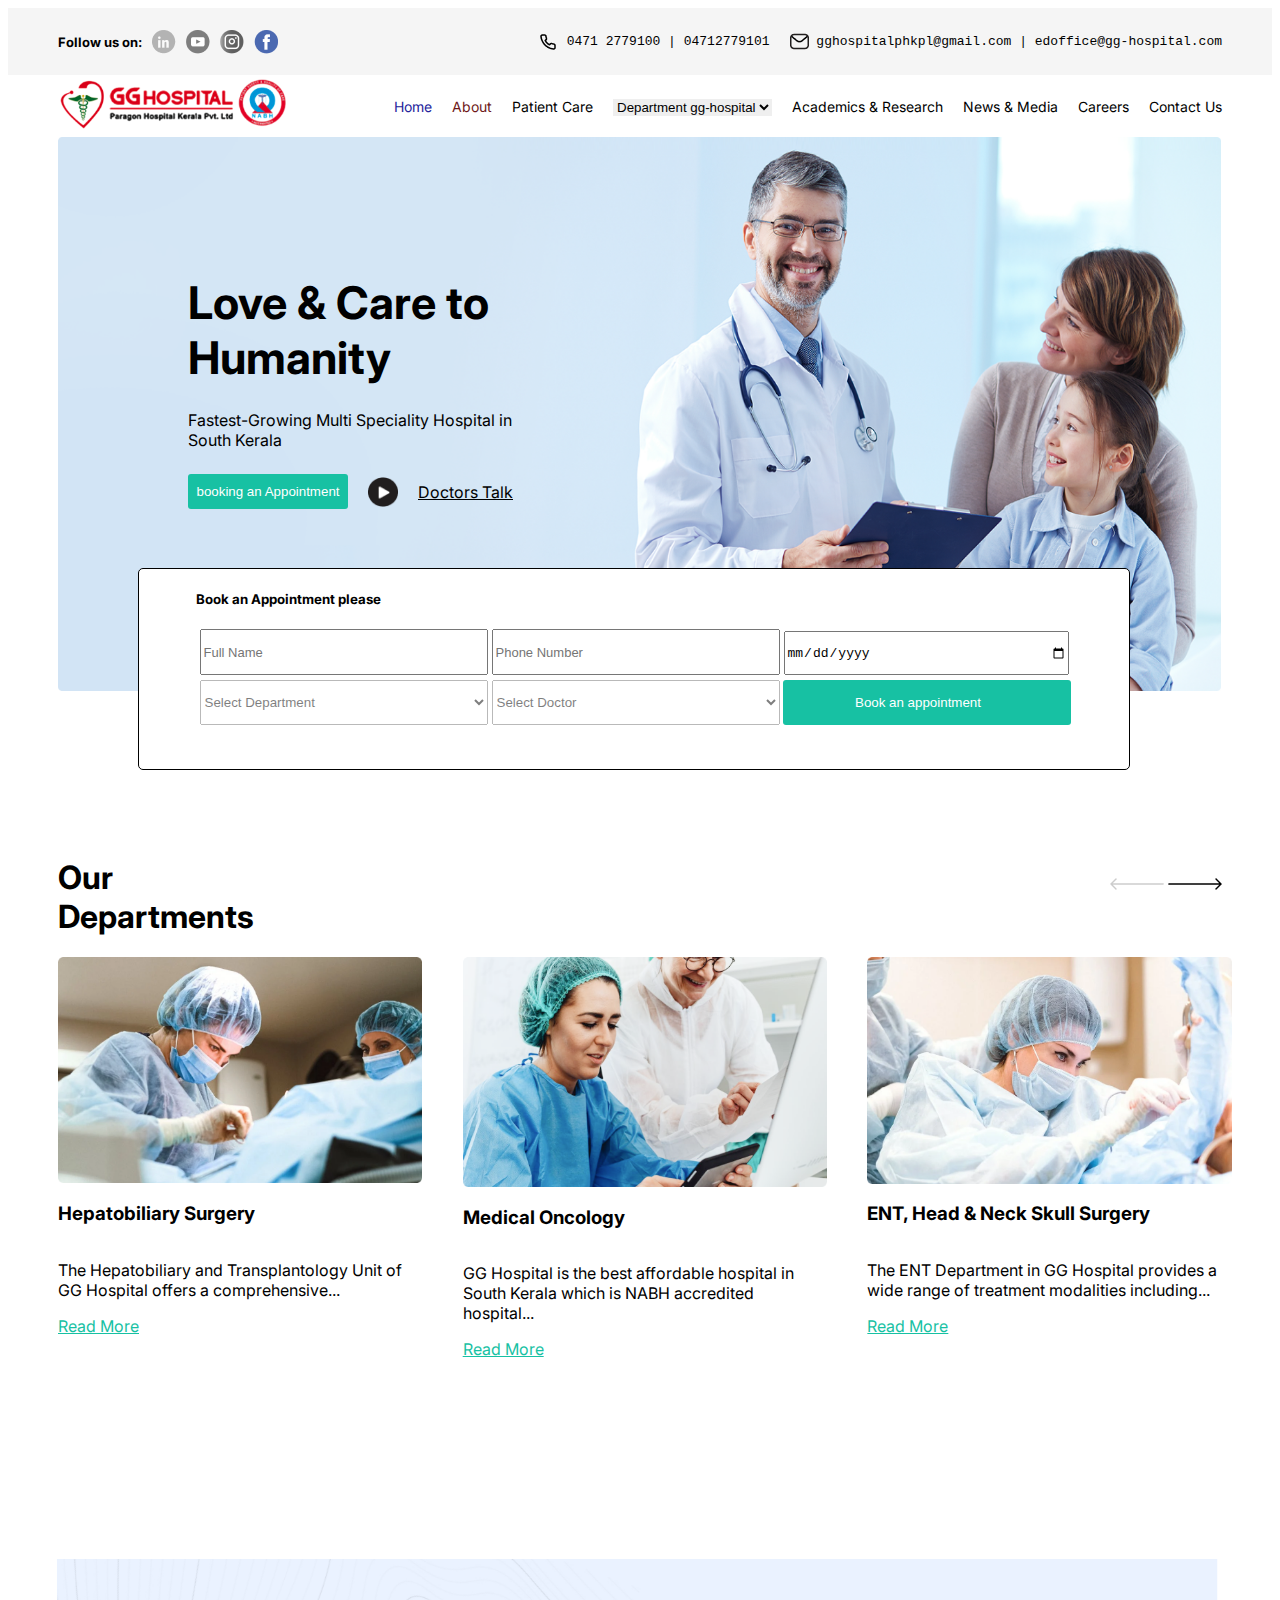
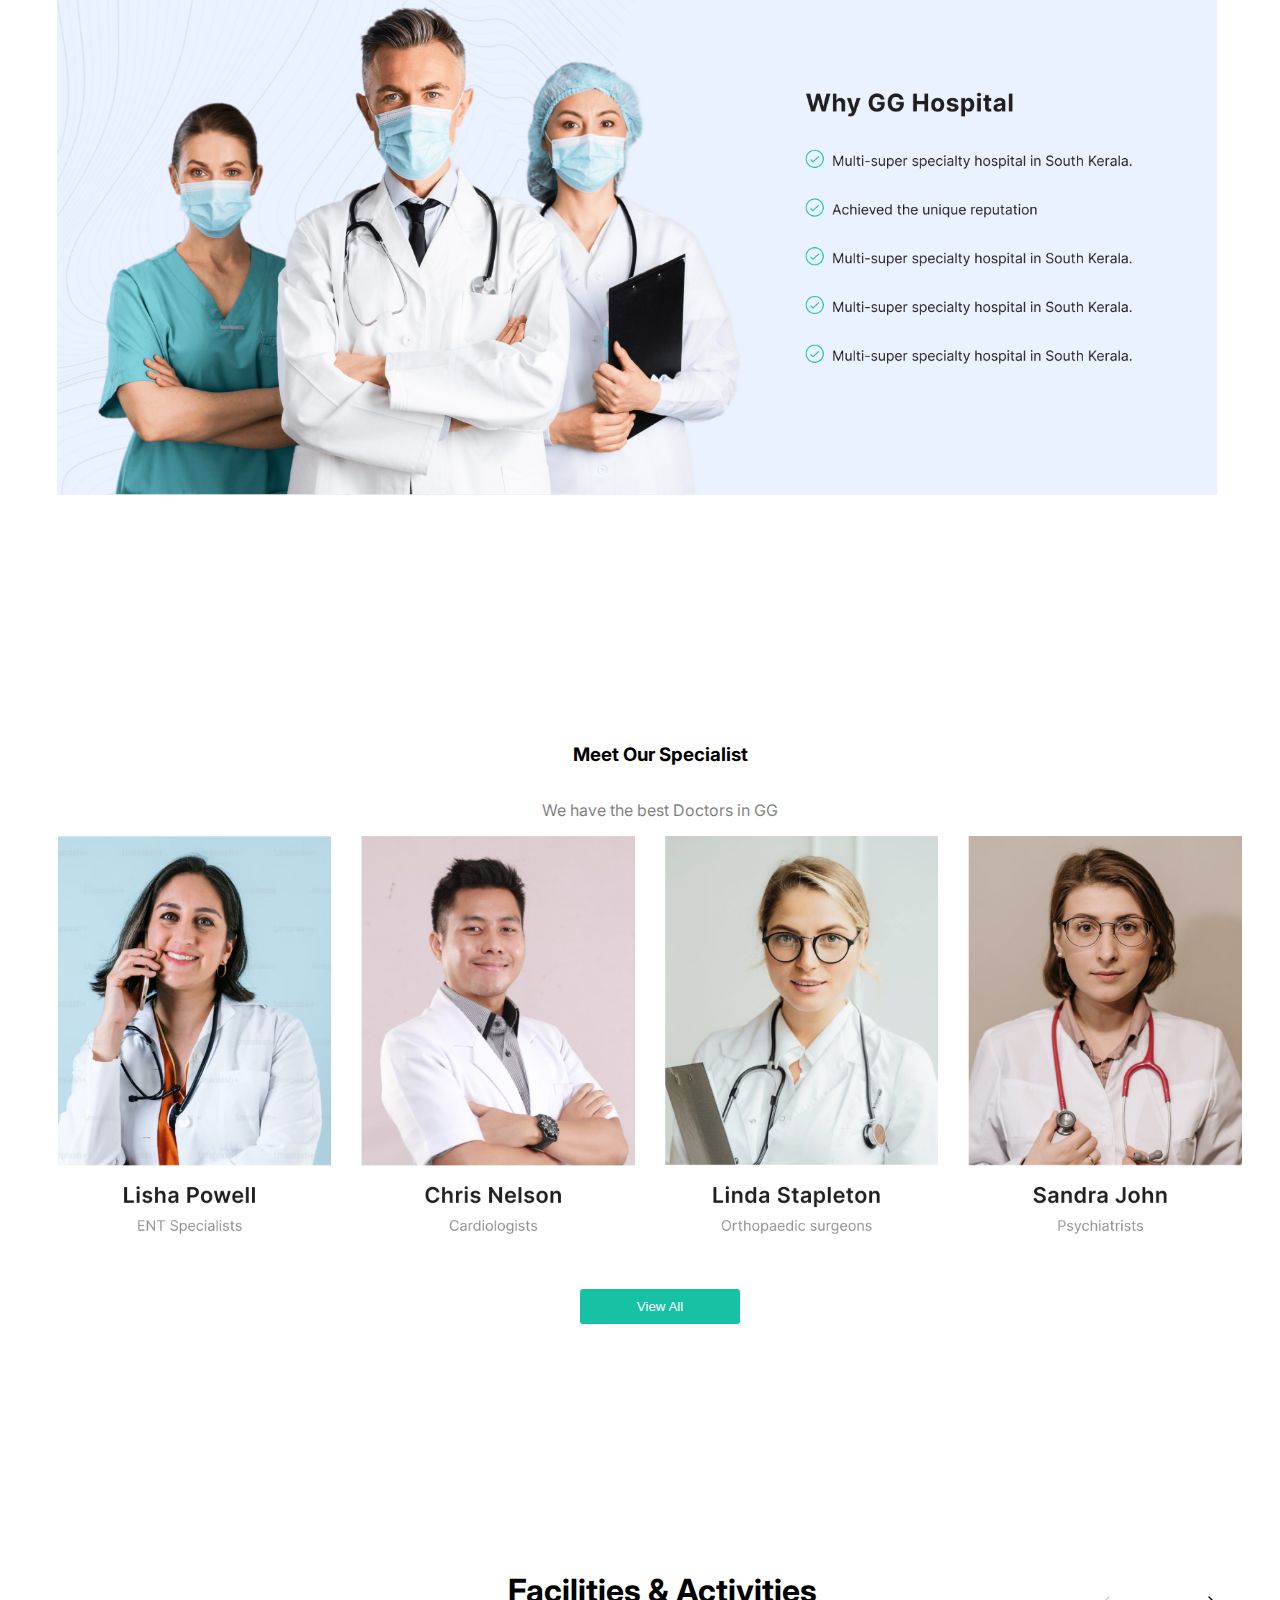
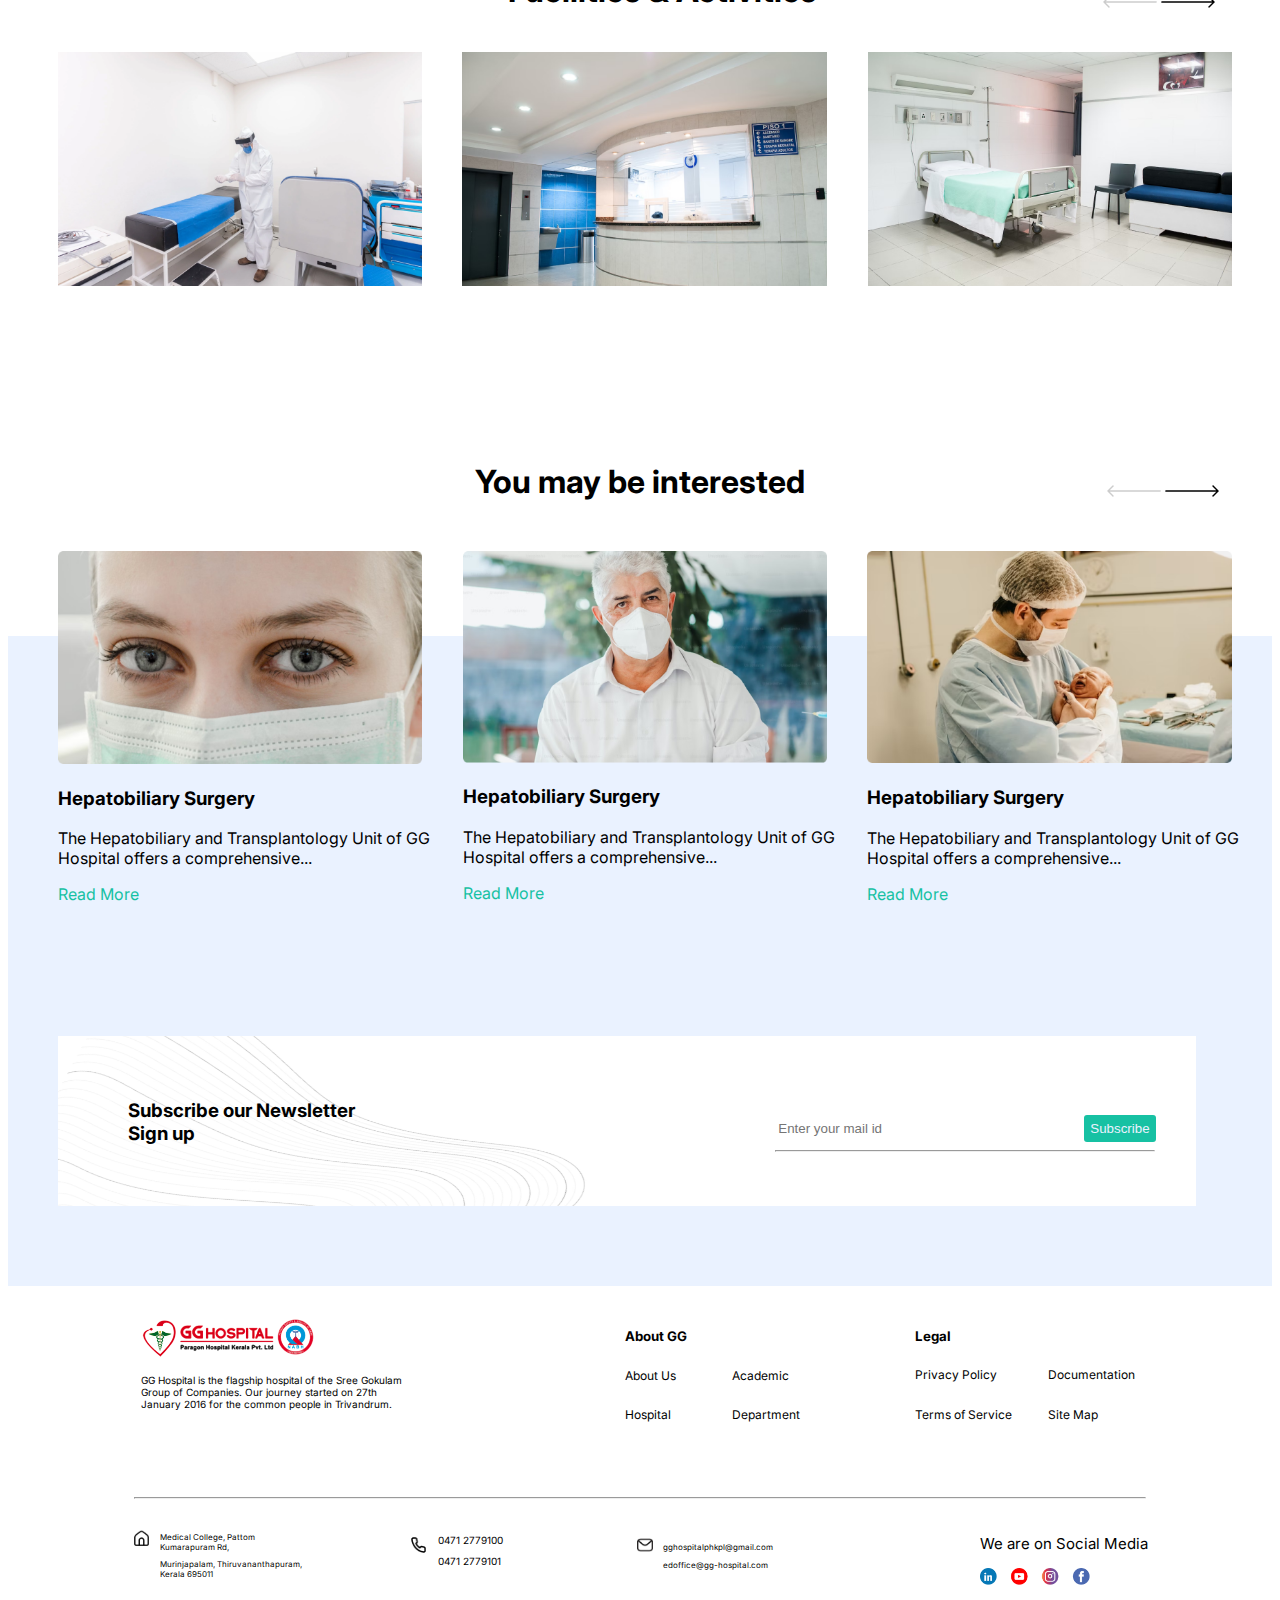
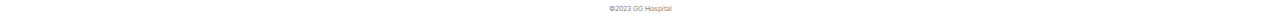
<file: index.html>
<!DOCTYPE html>
<html lang="en">
<head>
    <meta charset="UTF-8">
    <meta name="viewport" content="width=device-width, initial-scale=1.0">
    <title>GG Hosipital updated bt  sahir</title>
    <link rel="stylesheet" href="style.css">
</head>
<body>
    <header>
        <div class="con-details">
            <div class="con-icons">
                <h5>Follow us on:</h5>
                <img src="Assets/link.png" alt="LinkedIn" title="LinkedIn">
                <img src="Assets/ytb.png" alt="Youtube" title="Youtube">
                <img src="Assets/inst.png" alt="Instagram" title="Instagram">
                <img src="Assets/fb.png" alt="Facebook" title="Facebook">
            </div>
            <div class="con-info">
                <div class="con-phone">
                    <img src="Assets/phn.png" alt="Phone No" title="Phone No">
                    <pre><p> 0471 2779100 | 04712779101</p></pre>
                </div>
                <div class="con-mail">
                    <img src="Assets/mail.png" alt="Mail" title="Mail">
                    <pre><p> gghospitalphkpl@gmail.com | edoffice@gg-hospital.com</p></pre>
                </div>
            </div>
        </div>
    </header>
    <section>
        <nav class="navbar-menu">
            <div class="nav-logo">
                <img src="Assets/logo.png" alt="Hospital Logo" title="GG Hospital">
            </div>
            <div class="nav-menu">
                <ul>
                   <li>
                        <a style="color: rgb(35, 35, 155);" href="">Home</a>
                   </li> 
                    <li>
                        <a style="color: rgb(110, 24, 24);" href=""> About</a>
                    </li>
                    <li>
                        <a style="color: black;" href=""> Patient Care</a>
                    </li>
                    <li>
                        <select style="border: none; ">
                            <option selected disabled>Department gg-hospital</option>
                            <option>Gynae</option>
                            <option>Ortho</option>
                        </select>
                    </li>
                    <li>
                        <a style="color: black;" href="">Academics & Research</a>
                    </li>
                    <li>
                        <a style="color: black;" href="">News & Media</a>
                    </li>
                    <li>
                        <a style="color: black;" href="">Careers</a>
                    </li>
                    <li>
                        <a style="color: black;" href="">Contact Us</a>
                    </li>
                </ul>
            </div>
        </nav>
        <div class="area-1">
            <img src="Assets/image1.png">
            <div class="text-block">
                <h1 style="font-size: 45px;">Love & Care to Humanity</h1>
                <p style="margin-top: -5px;">Fastest-Growing Multi Speciality Hospital in South Kerala</p>
                <div class="bttn">
                    <button class="book-bttn">booking an Appointment</button>
                    <img src="Assets/play.png" style="width: 30px;">
                    <p><u>Doctors Talk</u></p>
                </div>
            </div>
            <div class="form1">
                <h5 style="margin-left: 57px;">Book an Appointment please</h5>
                <div class="form-bottom">
                    <form>
                        <div>
                            <input class="tp-0" type="text" placeholder="Full Name">
                            <input type="number" placeholder="Phone Number">
                            <input type="date" placeholder="Select Date">
                        </div>
                        <div style="margin-top: 5px;">
                            <select style="height: 45px; width: 288px; opacity: 50%;">
                            <option  selected disabled >Select Department</option>
                            </select>
                            <select  style="height: 45px; width: 288px; opacity: 50%;">
                            <option selected disabled>Select Doctor</option>
                            </select>
                            <button class="book-bttn-1" style="width: 288px;height: 45px;padding-left: 72px;">Book an appointment</button>
                        </div>
                    </form>
                </div>
            </div>
        </div>
        <div class="department">
            <div class="dept-top">
                <div>
                    <h1>Our Departments</h1>
                </div>
                <div>
                    <img src="Assets/arrow-left.png">
                    <img src="Assets/arrow-right.png" style="margin-right: 50px;">
                </div>
            </div>
            <div class="dept"> 
                <div class="dept-info">
                        <img src="Assets/dept-1.png" style="height: 226px;">
                        <h3>Hepatobiliary Surgery</h3>
                        <p class="tp">
                            The Hepatobiliary and Transplantology Unit of GG Hospital offers a comprehensive...
                        </p>
                        <a style="color: #17C1A3;" href="">Read More</a>
                </div>
                <div class="dept-info">
                    <div>
                        <img src="Assets/dept-2.png">
                    </div>
                    <div>
                        <h3>Medical Oncology</h3>
                    </div>
                    <div>
                        <p class="tp">GG Hospital is the best affordable hospital in South Kerala which is NABH accredited hospital...</p>
                    </div>
                    <div>
                        <a style="color: #17C1A3;" href="">Read More</a>
                    </div>
                </div>
                <div class="dept-info">
                    <div>
                        <img src="Assets/dept-3.png">
                    </div>
                    <div>
                        <h3>ENT, Head & Neck Skull Surgery</h3>
                    </div>
                    <div>
                        <p class="tp">The ENT Department in GG Hospital provides a wide range of treatment modalities including...</p>
                    </div>
                    <div>
                        <a style="color: #17C1A3;" href="">Read More</a>
                    </div>
                </div>
        </div>
        <div class="area-2">
            <img src="Assets/image2.png" width="1180px">
        </div>
        <div class="specialists">
            <div>
                <h3>Meet Our Specialist</h3>
            </div>
            <div>
                <p style="opacity: 50%;">We have the best Doctors in GG</p>
            </div>
            <div class="spcl-img">
                <div>
                    <img src="Assets/spcl-1.png">
                </div>
                <div>
                    <img src="Assets/spcl-2.png">
                </div>
                <div>
                    <img src="Assets/spcl-3.png">
                </div>
                <div>
                    <img src="Assets/spcl-4.png">
                </div>
            </div>
            <div class="view-bttn">
                <button class="book-bttn">View All</button>
            </div>
        </div>
        <div class="facilities">
            <div class="facilities-top">
                    <h1 style="margin-bottom: -18px;margin-left: 500px;">Facilities & Activities</h1>
                    <img src="Assets/arrow-left.png" style="margin-left: 1095px;">
                    <img src="Assets/arrow-right.png">
            </div>
            <div class="fac-img">
                <div>
                    <img src="Assets/fac-1.png">
                </div>
                <div>
                    <img src="Assets/fac-2.png">
                </div>
                <div>
                    <img src="Assets/fac-3.png">
                </div>
            </div>
        </div>
        <div class="interested">
            <div class="int-top" style="text-align: center;">
                <h1 style="margin-bottom: -20px;">You may be interested</h1>
                <img src="Assets/arrow-left.png" style="margin-left: 1045px;">
                <img src="Assets/arrow-right.png">
            </div>
            <div class="int-bottom">
                <div class="int-info">
                    <img src="Assets/int-1.png">
                    <h3>Hepatobiliary Surgery</h3>
                    <p>
                            The Hepatobiliary and Transplantology Unit of GG Hospital offers a comprehensive...<p style="color: #17C1A3;">Read More</p>
                    </p>
                </div>
                <div class="int-info">
                        <img src="Assets/int-2.png">
                        <h3>Hepatobiliary Surgery</h3>
                        <p>
                            The Hepatobiliary and Transplantology Unit of GG Hospital offers a comprehensive...<p style="color: #17C1A3;">Read More</p>
                        </p>
                </div>
                <div class="int-info">
                        <img src="Assets/int-3.png">
                        <h3>Hepatobiliary Surgery</h3>
                        <p>
                            The Hepatobiliary and Transplantology Unit of GG Hospital offers a comprehensive...<p style="color: #17C1A3;">Read More</p>
                        </p>
                </div>
            </div>
        </div>
        <section class="area-3">
        </section>
        <div class="subs-letter">
                <img src="Assets/area-3-bg.png">
                <div class="subscription">
                    <div class="subs-left">
                        <h3>Subscribe our Newsletter Sign up</h3>
                    </div>
                    <div>
                        <input type="email" placeholder="Enter your mail id">
                        <button type="submit">Subscribe</button>
                        <hr>
                    </div>
                </div>
        </div>
        <div class="last">
            <div class="last-section">
                <div class="last-first">
                    <img src="Assets/logo.png">
                    <p>GG Hospital is the flagship hospital of the Sree Gokulam Group of Companies. Our journey started on 27th January 2016 for the common people in Trivandrum.</p>
                </div>
                <div class="last-second">
                    <div>
                        <h5>About GG</h5>
                    </div>
                    <div class="grid-pattern">
                        <p>About Us</p>
                        <p>Academic</p>
                        <p>Hospital</p>
                        <p>Department</p>
                    </div>
                </div>
                <div class="last-third">
                    <h5>Legal</h5>
                    <div class="grid-pattern">
                        <p>Privacy Policy</p>
                        <p>Documentation</p>
                        <p>Terms of Service</p>
                        <p>Site Map</p>
                    </div>
                </div>
            </div>
        </div>
        <div class="division">
            <hr>
        </div>
        <div class="last-last-section">
            <div class="last-address">
                <img src="Assets/last-house.png">
                <div class="address">
                    <p>Medical College, Pattom Kumarapuram Rd,</p>
                    <p style="margin-top: -1%;">Murinjapalam, Thiruvananthapuram, Kerala 695011</p>
                </div>
            </div>
            <div class="last-call">
                <img src="Assets/last-call.png">
                <div class="phonecall">
                    <p class="line">0471 2779100</p>
                    <p style="margin-top: -1%;">0471 2779101</p>
                </div>
            </div>
            <div class="last-mail">
                <img src="Assets/last-mail.png">
                <div class="mailID">
                    <p>gghospitalphkpl@gmail.com</p>
                    <p style="margin-top: -1%;">edoffice@gg-hospital.com</p>
                </div>
            </div>
            <div class="last-social-media">
                <p>We are on Social Media</p>
                <img src="Assets/last-social-media.png">
            </div>
        </div>
    </section>
    <footer>
        &copy;2023 GG Hospital
    </footer>
</body>
</html>
</file>
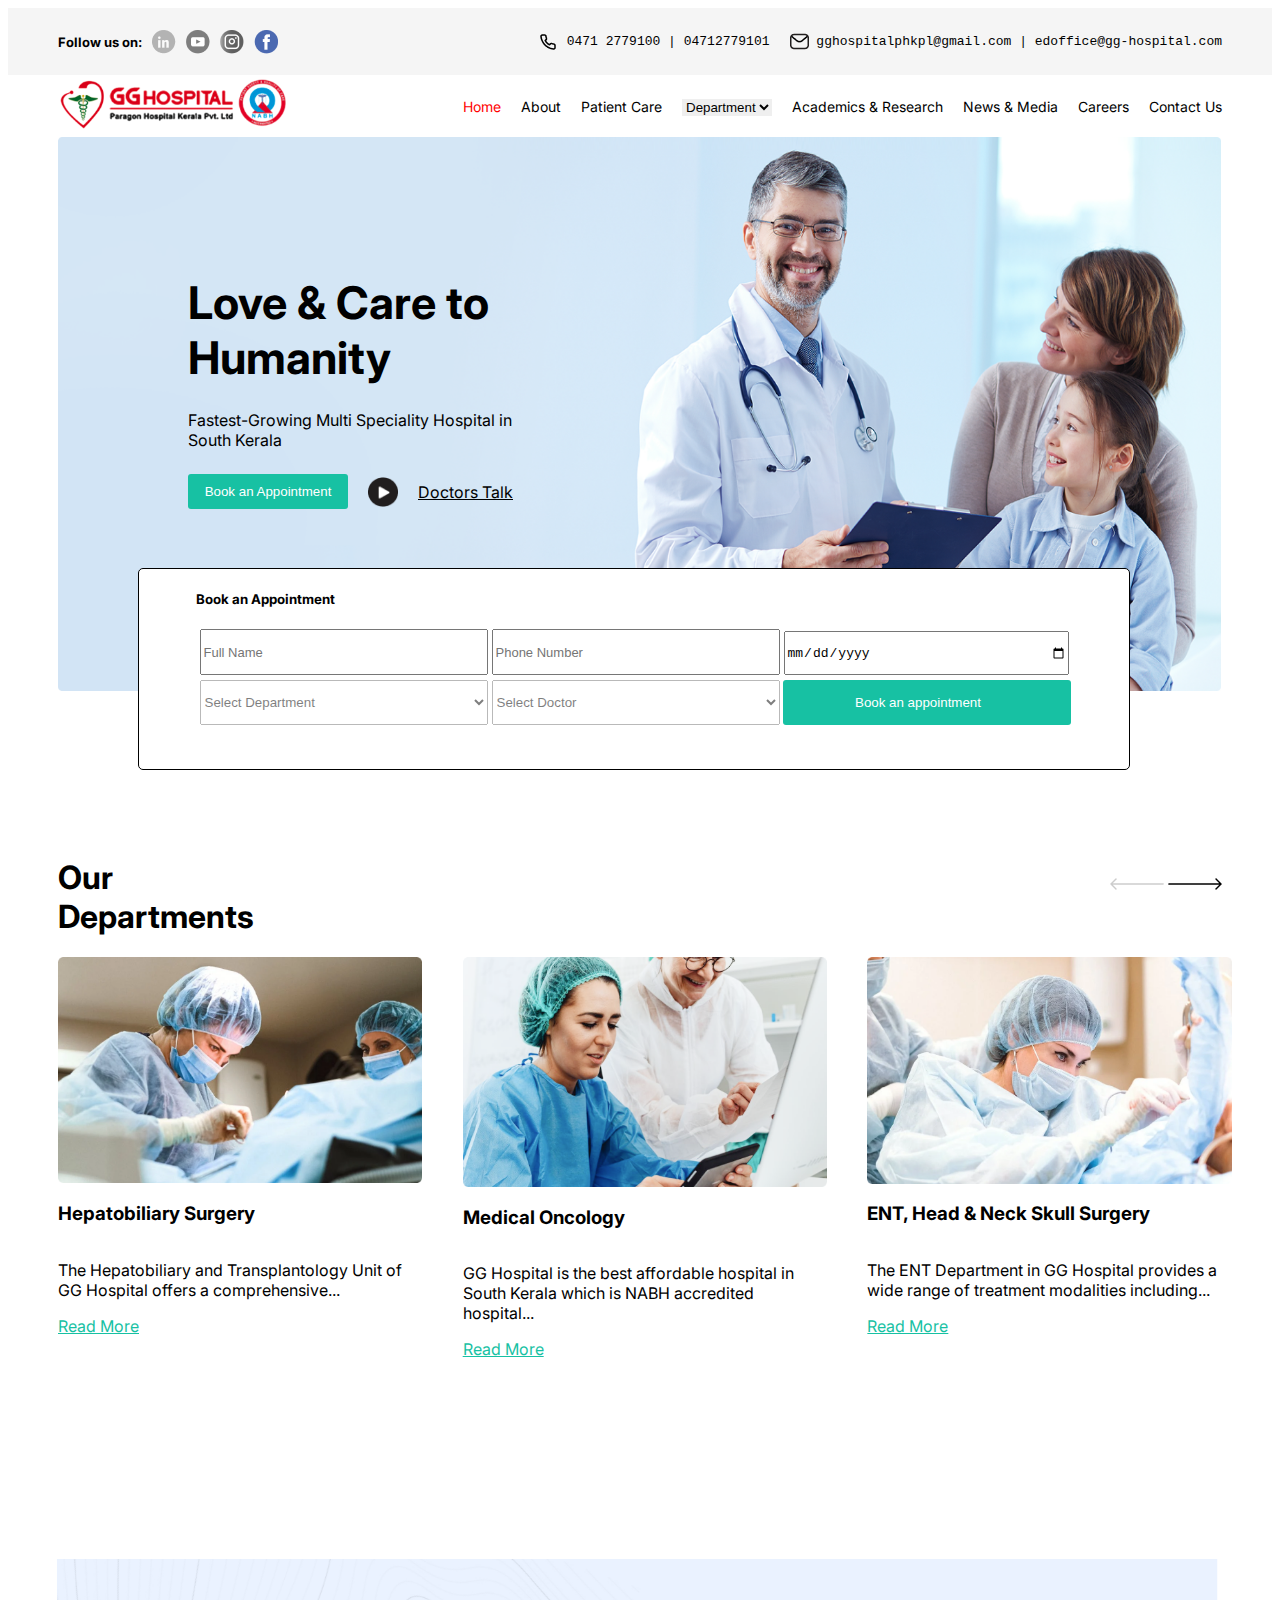
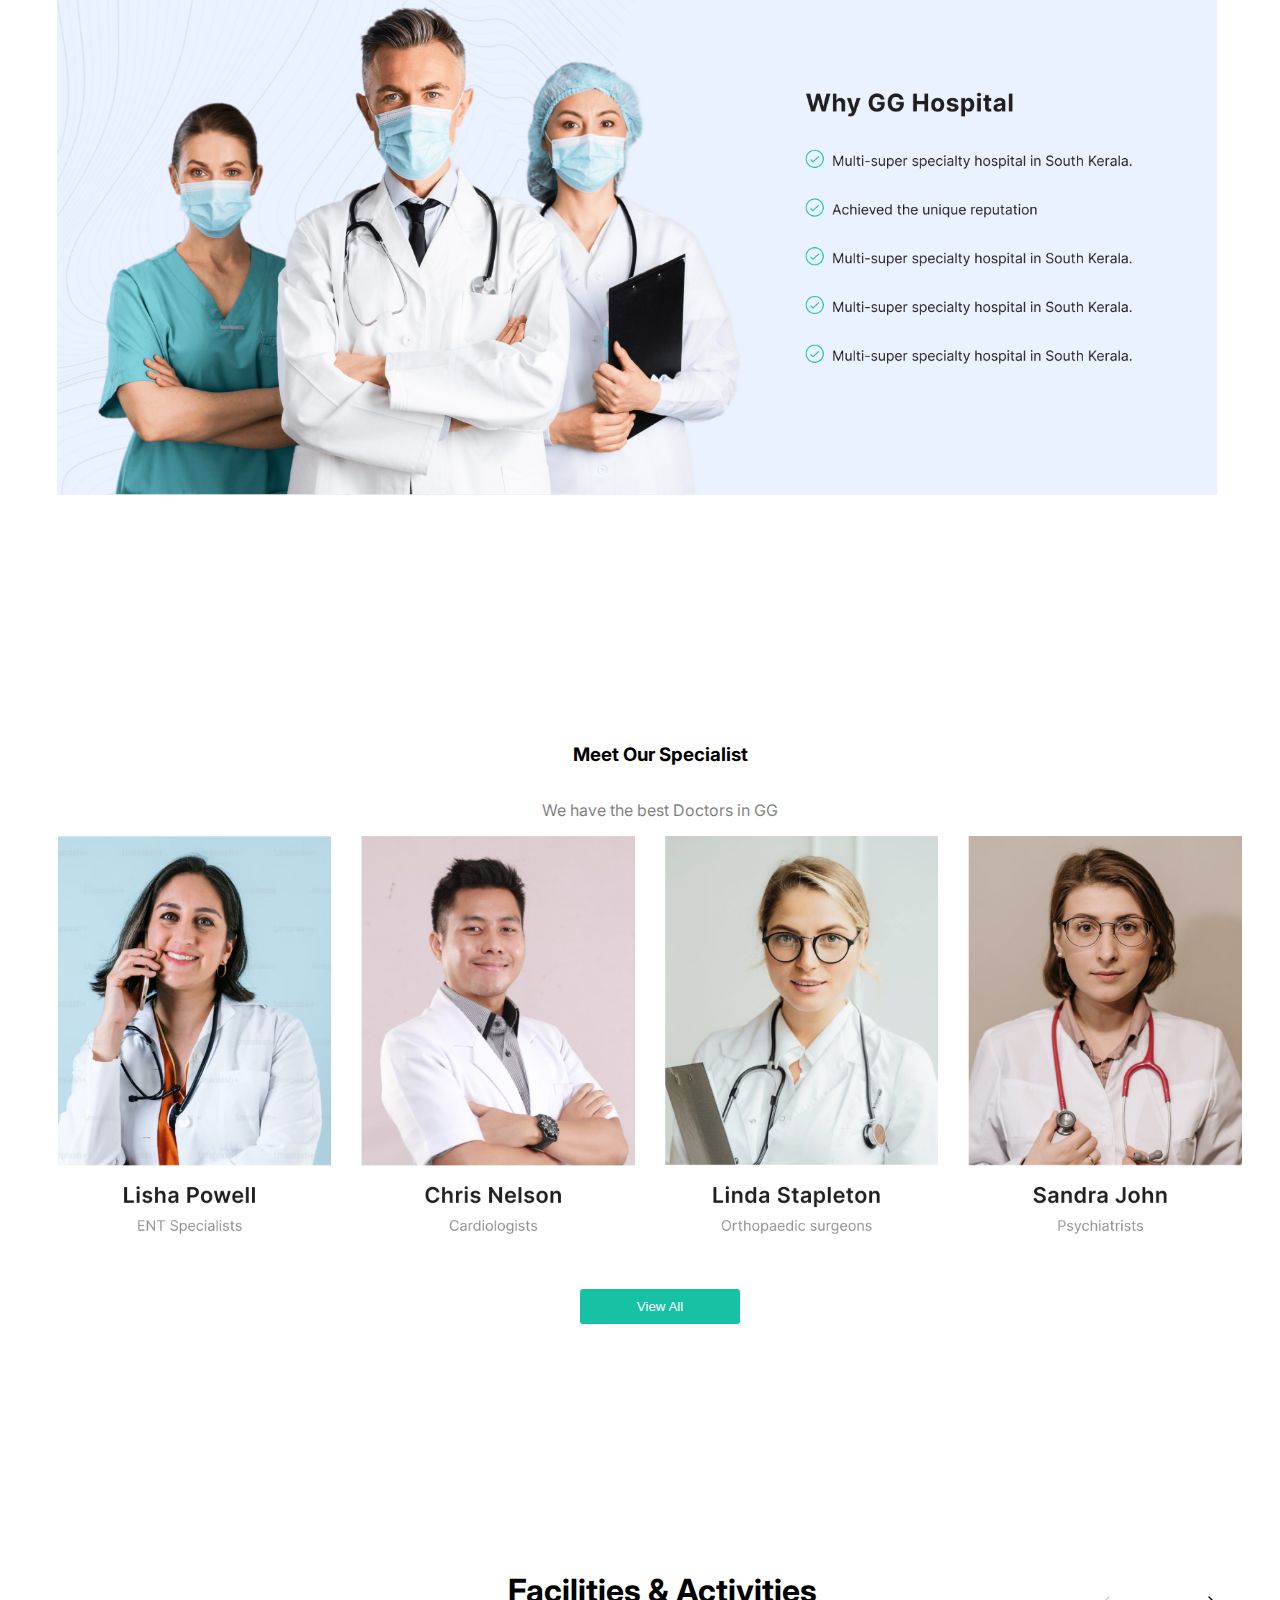
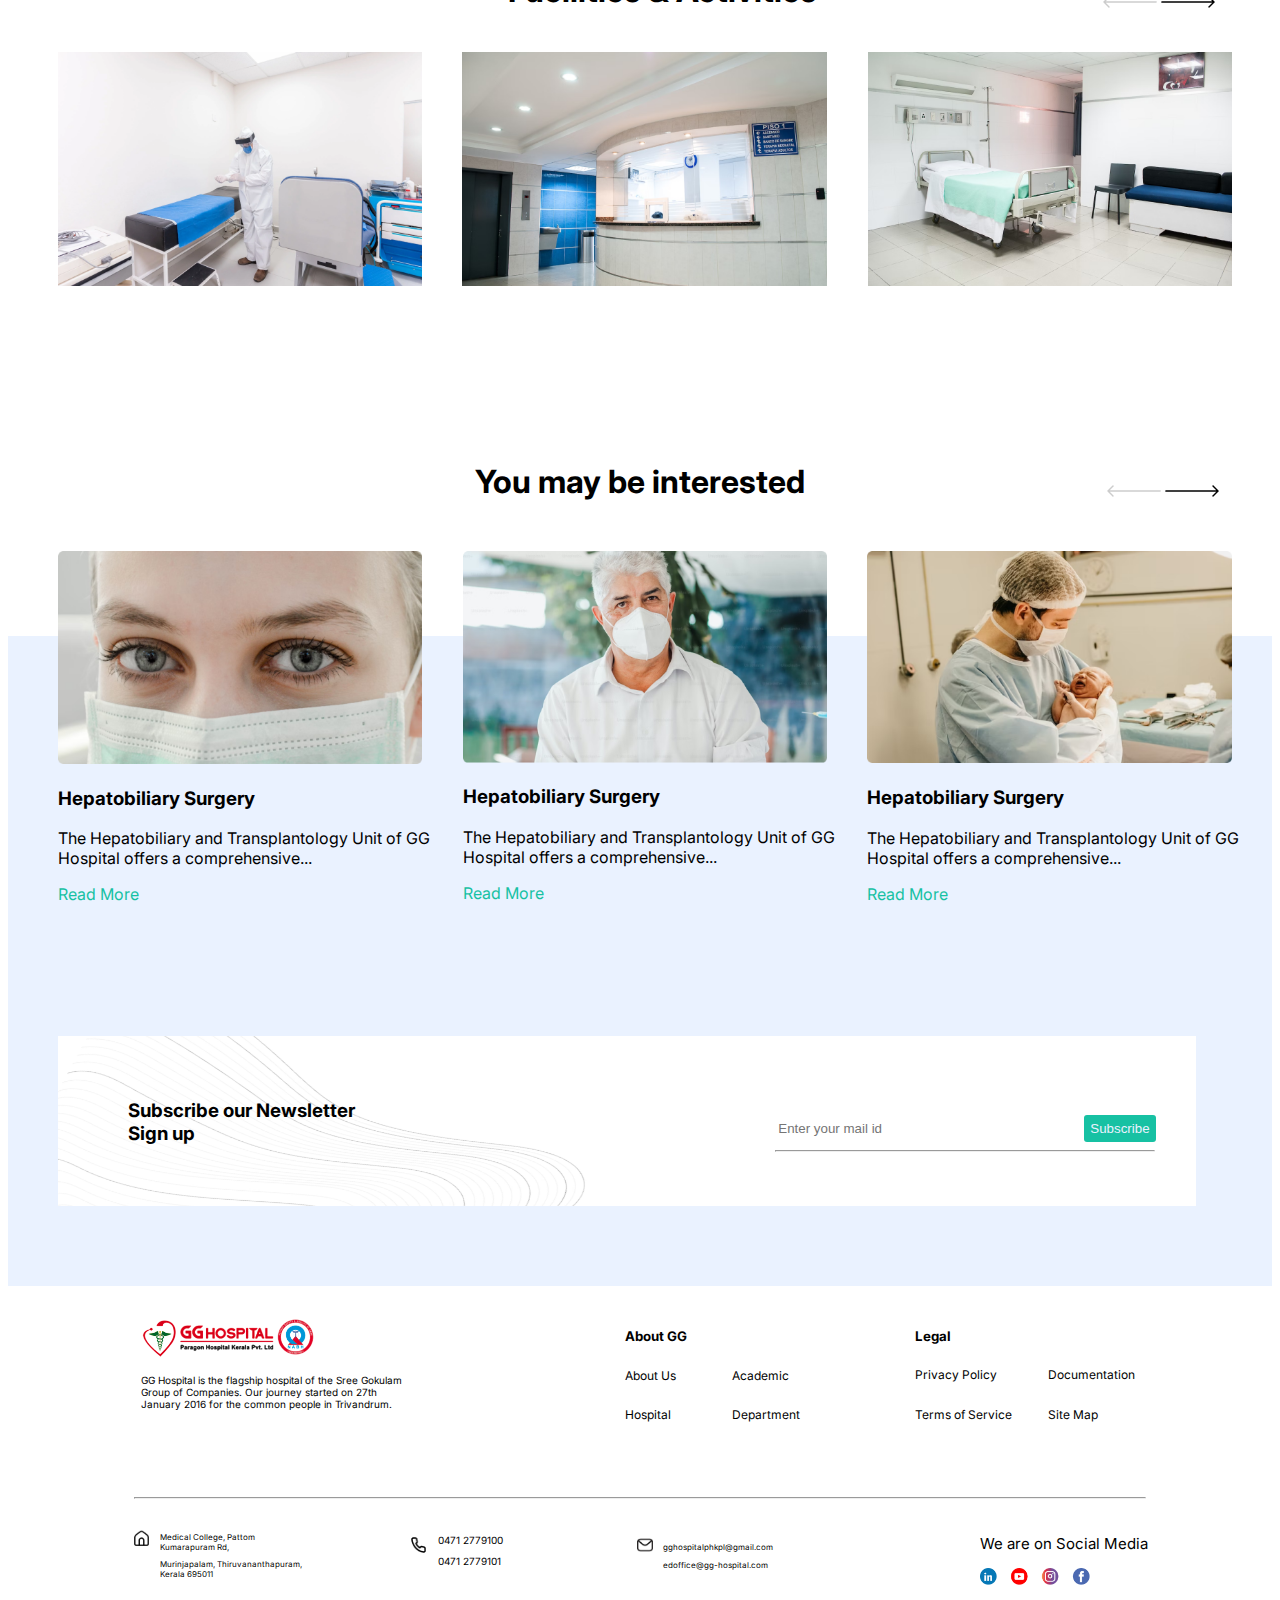
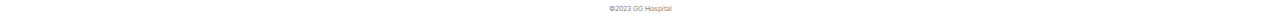
<file: dashboard.html>
<!DOCTYPE html>
<html lang="en">
<head>
    <meta charset="UTF-8">
    <meta name="viewport" content="width=device-width, initial-scale=1.0">
    <title>gg-hospital updated</title>
    <link rel="stylesheet" href="style.css">
</head>
<body>
    <header>
        <div class="con-details">
            <div class="con-icons">
                <h5>Follow us on:</h5>
                <img src="Assets/link.png" alt="LinkedIn" title="LinkedIn">
                <img src="Assets/ytb.png" alt="Youtube" title="Youtube">
                <img src="Assets/inst.png" alt="Instagram" title="Instagram">
                <img src="Assets/fb.png" alt="Facebook" title="Facebook">
            </div>
            <div class="con-info">
                <div class="con-phone">
                    <img src="Assets/phn.png" alt="Phone No" title="Phone No">
                    <pre><p> 0471 2779100 | 04712779101</p></pre>
                </div>
                <div class="con-mail">
                    <img src="Assets/mail.png" alt="Mail" title="Mail">
                    <pre><p> gghospitalphkpl@gmail.com | edoffice@gg-hospital.com</p></pre>
                </div>
            </div>
        </div>
    </header>
    <section>
        <nav class="navbar-menu">
            <div class="nav-logo">
                <img src="Assets/logo.png" alt="Hospital Logo" title="GG Hospital">
            </div>
            <div class="nav-menu">
                <ul>
                   <li>
                        <a style="color: red;" href="">Home</a>
                   </li> 
                    <li>
                        <a style="color: black;" href=""> About</a>
                    </li>
                    <li>
                        <a style="color: black;" href=""> Patient Care</a>
                    </li>
                    <li>
                        <select style="border: none; ">
                            <option selected disabled>Department</option>
                            <option>Gynae</option>
                            <option>Ortho</option>
                        </select>
                    </li>
                    <li>
                        <a style="color: black;" href="">Academics & Research</a>
                    </li>
                    <li>
                        <a style="color: black;" href="">News & Media</a>
                    </li>
                    <li>
                        <a style="color: black;" href="">Careers</a>
                    </li>
                    <li>
                        <a style="color: black;" href="">Contact Us</a>
                    </li>
                </ul>
            </div>
        </nav>
        <div class="area-1">
            <img src="Assets/image1.png">
            <div class="text-block">
                <h1 style="font-size: 45px;">Love & Care to Humanity</h1>
                <p style="margin-top: -5px;">Fastest-Growing Multi Speciality Hospital in South Kerala</p>
                <div class="bttn">
                    <button class="book-bttn">Book an Appointment </button>
                    <img src="Assets/play.png" style="width: 30px;">
                    <p><u>Doctors Talk</u></p>
                </div>
            </div>
            <div class="form1">
                <h5 style="margin-left: 57px;">Book an Appointment</h5>
                <div class="form-bottom">
                    <form>
                        <div>
                            <input class="tp-0" type="text" placeholder="Full Name">
                            <input type="number" placeholder="Phone Number">
                            <input type="date" placeholder="Select Date">
                        </div>
                        <div style="margin-top: 5px;">
                            <select style="height: 45px; width: 288px; opacity: 50%;">
                            <option  selected disabled >Select Department</option>
                            </select>
                            <select  style="height: 45px; width: 288px; opacity: 50%;">
                            <option selected disabled>Select Doctor</option>
                            </select>
                            <button class="book-bttn-1" style="width: 288px;height: 45px;padding-left: 72px;">Book an appointment</button>
                        </div>
                    </form>
                </div>
            </div>
        </div>
        <div class="department">
            <div class="dept-top">
                <div>
                    <h1>Our Departments</h1>
                </div>
                <div>
                    <img src="Assets/arrow-left.png">
                    <img src="Assets/arrow-right.png" style="margin-right: 50px;">
                </div>
            </div>
            <div class="dept"> 
                <div class="dept-info">
                        <img src="Assets/dept-1.png" style="height: 226px;">
                        <h3>Hepatobiliary Surgery</h3>
                        <p class="tp">
                            The Hepatobiliary and Transplantology Unit of GG Hospital offers a comprehensive...
                        </p>
                        <a style="color: #17C1A3;" href="">Read More</a>
                </div>
                <div class="dept-info">
                    <div>
                        <img src="Assets/dept-2.png">
                    </div>
                    <div>
                        <h3>Medical Oncology</h3>
                    </div>
                    <div>
                        <p class="tp">GG Hospital is the best affordable hospital in South Kerala which is NABH accredited hospital...</p>
                    </div>
                    <div>
                        <a style="color: #17C1A3;" href="">Read More</a>
                    </div>
                </div>
                <div class="dept-info">
                    <div>
                        <img src="Assets/dept-3.png">
                    </div>
                    <div>
                        <h3>ENT, Head & Neck Skull Surgery</h3>
                    </div>
                    <div>
                        <p class="tp">The ENT Department in GG Hospital provides a wide range of treatment modalities including...</p>
                    </div>
                    <div>
                        <a style="color: #17C1A3;" href="">Read More</a>
                    </div>
                </div>
        </div>
        <div class="area-2">
            <img src="Assets/image2.png" width="1180px">
        </div>
        <div class="specialists">
            <div>
                <h3>Meet Our Specialist</h3>
            </div>
            <div>
                <p style="opacity: 50%;">We have the best Doctors in GG</p>
            </div>
            <div class="spcl-img">
                <div>
                    <img src="Assets/spcl-1.png">
                </div>
                <div>
                    <img src="Assets/spcl-2.png">
                </div>
                <div>
                    <img src="Assets/spcl-3.png">
                </div>
                <div>
                    <img src="Assets/spcl-4.png">
                </div>
            </div>
            <div class="view-bttn">
                <button class="book-bttn">View All</button>
            </div>
        </div>
        <div class="facilities">
            <div class="facilities-top">
                    <h1 style="margin-bottom: -18px;margin-left: 500px;">Facilities & Activities</h1>
                    <img src="Assets/arrow-left.png" style="margin-left: 1095px;">
                    <img src="Assets/arrow-right.png">
            </div>
            <div class="fac-img">
                <div>
                    <img src="Assets/fac-1.png">
                </div>
                <div>
                    <img src="Assets/fac-2.png">
                </div>
                <div>
                    <img src="Assets/fac-3.png">
                </div>
            </div>
        </div>
        <div class="interested">
            <div class="int-top" style="text-align: center;">
                <h1 style="margin-bottom: -20px;">You may be interested</h1>
                <img src="Assets/arrow-left.png" style="margin-left: 1045px;">
                <img src="Assets/arrow-right.png">
            </div>
            <div class="int-bottom">
                <div class="int-info">
                    <img src="Assets/int-1.png">
                    <h3>Hepatobiliary Surgery</h3>
                    <p>
                            The Hepatobiliary and Transplantology Unit of GG Hospital offers a comprehensive...<p style="color: #17C1A3;">Read More</p>
                    </p>
                </div>
                <div class="int-info">
                        <img src="Assets/int-2.png">
                        <h3>Hepatobiliary Surgery</h3>
                        <p>
                            The Hepatobiliary and Transplantology Unit of GG Hospital offers a comprehensive...<p style="color: #17C1A3;">Read More</p>
                        </p>
                </div>
                <div class="int-info">
                        <img src="Assets/int-3.png">
                        <h3>Hepatobiliary Surgery</h3>
                        <p>
                            The Hepatobiliary and Transplantology Unit of GG Hospital offers a comprehensive...<p style="color: #17C1A3;">Read More</p>
                        </p>
                </div>
            </div>
        </div>
        <section class="area-3">
        </section>
        <div class="subs-letter">
                <img src="Assets/area-3-bg.png">
                <div class="subscription">
                    <div class="subs-left">
                        <h3>Subscribe our Newsletter Sign up</h3>
                    </div>
                    <div>
                        <input type="email" placeholder="Enter your mail id">
                        <button type="submit">Subscribe</button>
                        <hr>
                    </div>
                </div>
        </div>
        <div class="last">
            <div class="last-section">
                <div class="last-first">
                    <img src="Assets/logo.png">
                    <p>GG Hospital is the flagship hospital of the Sree Gokulam Group of Companies. Our journey started on 27th January 2016 for the common people in Trivandrum.</p>
                </div>
                <div class="last-second">
                    <div>
                        <h5>About GG</h5>
                    </div>
                    <div class="grid-pattern">
                        <p>About Us</p>
                        <p>Academic</p>
                        <p>Hospital</p>
                        <p>Department</p>
                    </div>
                </div>
                <div class="last-third">
                    <h5>Legal</h5>
                    <div class="grid-pattern">
                        <p>Privacy Policy</p>
                        <p>Documentation</p>
                        <p>Terms of Service</p>
                        <p>Site Map</p>
                    </div>
                </div>
            </div>
        </div>
        <div class="division">
            <hr>
        </div>
        <div class="last-last-section">
            <div class="last-address">
                <img src="Assets/last-house.png">
                <div class="address">
                    <p>Medical College, Pattom Kumarapuram Rd,</p>
                    <p style="margin-top: -1%;">Murinjapalam, Thiruvananthapuram, Kerala 695011</p>
                </div>
            </div>
            <div class="last-call">
                <img src="Assets/last-call.png">
                <div class="phonecall">
                    <p class="line">0471 2779100</p>
                    <p style="margin-top: -1%;">0471 2779101</p>
                </div>
            </div>
            <div class="last-mail">
                <img src="Assets/last-mail.png">
                <div class="mailID">
                    <p>gghospitalphkpl@gmail.com</p>
                    <p style="margin-top: -1%;">edoffice@gg-hospital.com</p>
                </div>
            </div>
            <div class="last-social-media">
                <p>We are on Social Media</p>
                <img src="Assets/last-social-media.png">
            </div>
        </div>
    </section>
    <footer>
        &copy;2023 GG Hospital
    </footer>
</body>
</html>
</file>
<file: style.css>
@import url('https://fonts.googleapis.com/css2?family=Inter:wght@100..900&family=Poppins:ital,wght@0,100;0,200;0,300;0,400;0,500;0,600;0,700;0,800;0,900;1,100;1,200;1,300;1,400;1,500;1,600;1,700;1,800;1,900&display=swap');

body{
    font-family: "Inter";
}

.con-details{
    display: flex;
    justify-content: space-between;
    background-color: #f5f5f5;
    width: 100%;
    size: 2px;
}

.con-icons{
    display: flex;
    flex-direction: row;
    justify-content: center;
    align-items: center;
    gap: 10px;
    margin-left: 50px;
}

.con-icons h5{
    font-size:13px;
}

.con-info{
    display: flex;
    flex-direction: row;
    justify-content: center;
    align-items: center;
    gap: 20px;
}

.con-phone{
    display: flex;
    flex-direction: row;
    justify-content: center;
    align-items: center;
    font-size: 13px;
    gap: 3px;
}

.con-mail{
    display: flex;
    flex-direction: row;
    justify-content: center;
    align-items: center;
    margin-right: 50px;
}

.navbar-menu{
    display: flex;
    justify-content: space-between;
    align-items: center;
    width: 100%;
}

.nav-logo{
    margin-left: 50px;
}

.nav-logo img{
    width: 230px;
}

.nav-menu ul{
    display: flex;
    flex-direction: row;
    justify-content: center;
    align-items: center;
    gap: 20px;
    list-style-type: none;
    color: black;
}

.nav-menu{
    display: flex;
    justify-content: center;
    align-items: center;
    margin-right: 50px;
}

.nav-menu ul a{
    text-decoration: none;
    font-size: 14px;
}

.area-1{
    width: 100%;
    margin-left: 50px;
    margin-right: 50px;
}

.text-block{
    width: 350px;
    display: flex;
    flex-direction: column;
    justify-content: center;
    margin-top: -450px;
    margin-left: 130px;
}

.bttn{
    display: flex;
    flex-direction: row;
    align-items: center;
    gap: 20px;
}

.book-bttn{
    width: 160px;
    background-color: #17C1A3;
    border: none;
    color: white;
    border-radius:3px ;
    padding-top: 10px;
    padding-bottom: 10px;
}

.form1{
    display: flex;
    flex-direction: column;
    width: 990px;
    height: 200px;
    background-color: white;
    border: 1px solid black;
    border-radius: 5px;
    position: absolute;
    bottom: 1;
    margin-top: 50px;
    margin-left: 80px;
}

.area-1 img{
    width: 92%;
}

.form-top{
    margin-left: 50px;
}

.form-bottom{
    display: flex;
    flex-direction: column;
    align-items: center;
    margin-left: 50px;
    gap: 50px;
    margin-right: 50px;
}

.form-bottom input{
    height: 40px;
    width: 280px;
    font-size: 13px;
}

.book-bttn-1{
    height: 25px;
    width: 276px;
    background-color: #17C1A3;
    border: none;
    color: white;
    position: absolute;
    top: 0;
    right: 0;
    margin-top: 111px;
    margin-right: 58px;
    border-radius:3px ;
    padding-top: 10px;
    padding-bottom: 10px;
    padding-left: 10px;
    text-align: start;
}

.department{
    /* display: flex;
    flex-direction: column; */
    width: 100%;
}

.dept{
    display: flex;
    flex-direction: row;
    justify-content: space-between;
    margin-left: 50px;
}

.dept-top{
    display: flex;
    justify-content: space-between;
    margin-top: 350px;
    margin-left: 50px;
}

.dept-top h1{
    width: 30%;
    margin-top: -10px;
}

.dept-top img{
    margin-top: 10px;
}

.dept-info{
    display: flex;
    flex-direction: column; 
    width: 100%;  
}

.tp{
    width: 90%;
}

.dept-info img{
    width: 90%;
    height: 100%;
}

.area-2{
    margin-top: 200px;
    margin-left: 30px;
}

.specialists{
    display: flex;
    flex-direction: column;
    align-items: center;
    /* width: 1050px; */
    margin-top: 225px;
    margin-left: 40px; 
}

.spcl-img img{
    width: 90%;
}

.spcl-img{
    display: flex;
    flex-direction: row;
    justify-content: space-between;
    margin-left: 10px;
    /* padding-left: 10px; */
}


.view-bttn{
    margin-top: 50px;
}

.facilities{
    display: flex;
    flex-direction: column;
    justify-content: center;
    margin-top: 225px;
    width: 100%;
}

.fac-img{
    display: flex;
    flex-direction: row;
    justify-content: space-between;
    padding-top: 40px;
    padding-left: 50px;
}

.fac-img img{
    width: 90%;
}

.interested{
    margin-top: 150px;
}

.interested{
    display: flex;
    flex-direction: column;
    justify-content: center;
}

.int-bottom{
    display: flex;
    flex-direction: row;
    justify-content: center;
    margin-top: 50px;
    padding-left: 50px;
}

.int-info img{
    width: 90%;
}

.area-3{
    display: flex;
    justify-content: center;
    background-color:#EAF2FF;
    height: 650px;
    width: 100%;
    margin-top: -284px;
    z-index: -1;
}

.subs-letter{
    width: 90%;
    height: 170px;
    background-color: white;
    margin-top: -250px;
    margin-left: 50px
}

.subs-letter img{
    width: 100%;
    height: 100%;
}

.subscription{
    display: flex;
    flex-direction: row;
    justify-content: space-between;
    margin-top: -100px;
}

.subscription input{
    border: none;
    margin-top: 10px;
}

.subs-left{
    width: 20%;
    margin-top: -30px;
    margin-left: 70px;
}

.subscription button{
    height: 50%;
    border: none;
    border-radius: 3px;
    background-color: #17C1A3;
    color: #EAF2FF;
    margin-left: -100px;
    margin-right: 40px;
}

.subscription input{
    width: 400px;
}

.subscription hr{
    width: 90%;
    margin-left: -1px;
}

.last{
    display: flex;
    justify-content: center;
    width: 100%;
    margin-top: 100px;
}

.last-section{
    display: flex;
    flex-direction: row;
    justify-content: center;
}

.last-first{
    width: 50%;
    display: flex;
    flex-direction: column;
    align-items: start;
    /* flex-wrap: wrap; */
    margin-left: 4%;
    margin-top: 10px;
}

.last-first p{
    font-size: 10px;
    margin-top: 5%;
}

.last-first img{
    width: 65%;
}

.last-second{
    width: 40%;
    display: flex;
    flex-direction: column;
    margin-left: 20%;
}

.grid-pattern{
    display: grid;
    grid-template-columns: repeat(2, 2fr);
    margin-top: -5%;
}

.grid-pattern p{
    font-size: 12px;
}

.last-third{
    width: 50%;
    margin-left: 7%;
}

.last-third p{
    margin-top: 10%;
}

.division{
    width: 80%;
    margin-left: 10%;
    margin-top: 5%;
}

.last-last-section{
    width: 80%;
    margin-top: 2%;
    margin-left: 10%;
    display: flex;
    flex-direction: row;
    gap: 10%;
}

.last-address{
    display: flex;
    flex-direction: row;
    /* width: 100%; */
}

.last-address img{
    margin-top: 5%;
    height: 20%;
}

/* .last-last-section img{
    margin-top: 1%;
    height: 20%;
} */

.address{
    display: flex;
    flex-direction: column;
    margin-left: 1%;
}

.last-call img{
    margin-top: 10%;
    height: 20%;
}

.address p{
    width: 150%;
    font-size: 8px;
    margin-left: 10px;
}

.last-call{
    display: flex;
    flex-direction: row;
    margin-left: 62px;
}

.phonecall{
    display: flex;
    flex-direction: column;
    margin-left: 10px;
}

.phonecall p{
    margin-left: 2%;
    font-size: 10px;
}

.line{
    width: 100px;
}

.last-mail{
    display: flex;
    flex-direction: row;
    margin-top: 10px;
}

.last-mail img{
    margin-top: 6%;
    height: 20%;
    margin-left: -1%;
}

.mailID p{
    margin-left: 10px;
    font-size: 8px;
    margin-right: -80px;
}

.last-social-media{
    margin-top: -0.5%;
    margin-left: 18%;
}

.last-social-media p{
    font-size: 15px;
}

.last-social-media img{
    height: 20%;
}

footer{
    text-align: center;
    font-size: 7px;
    opacity: 50%;
}
</file>
